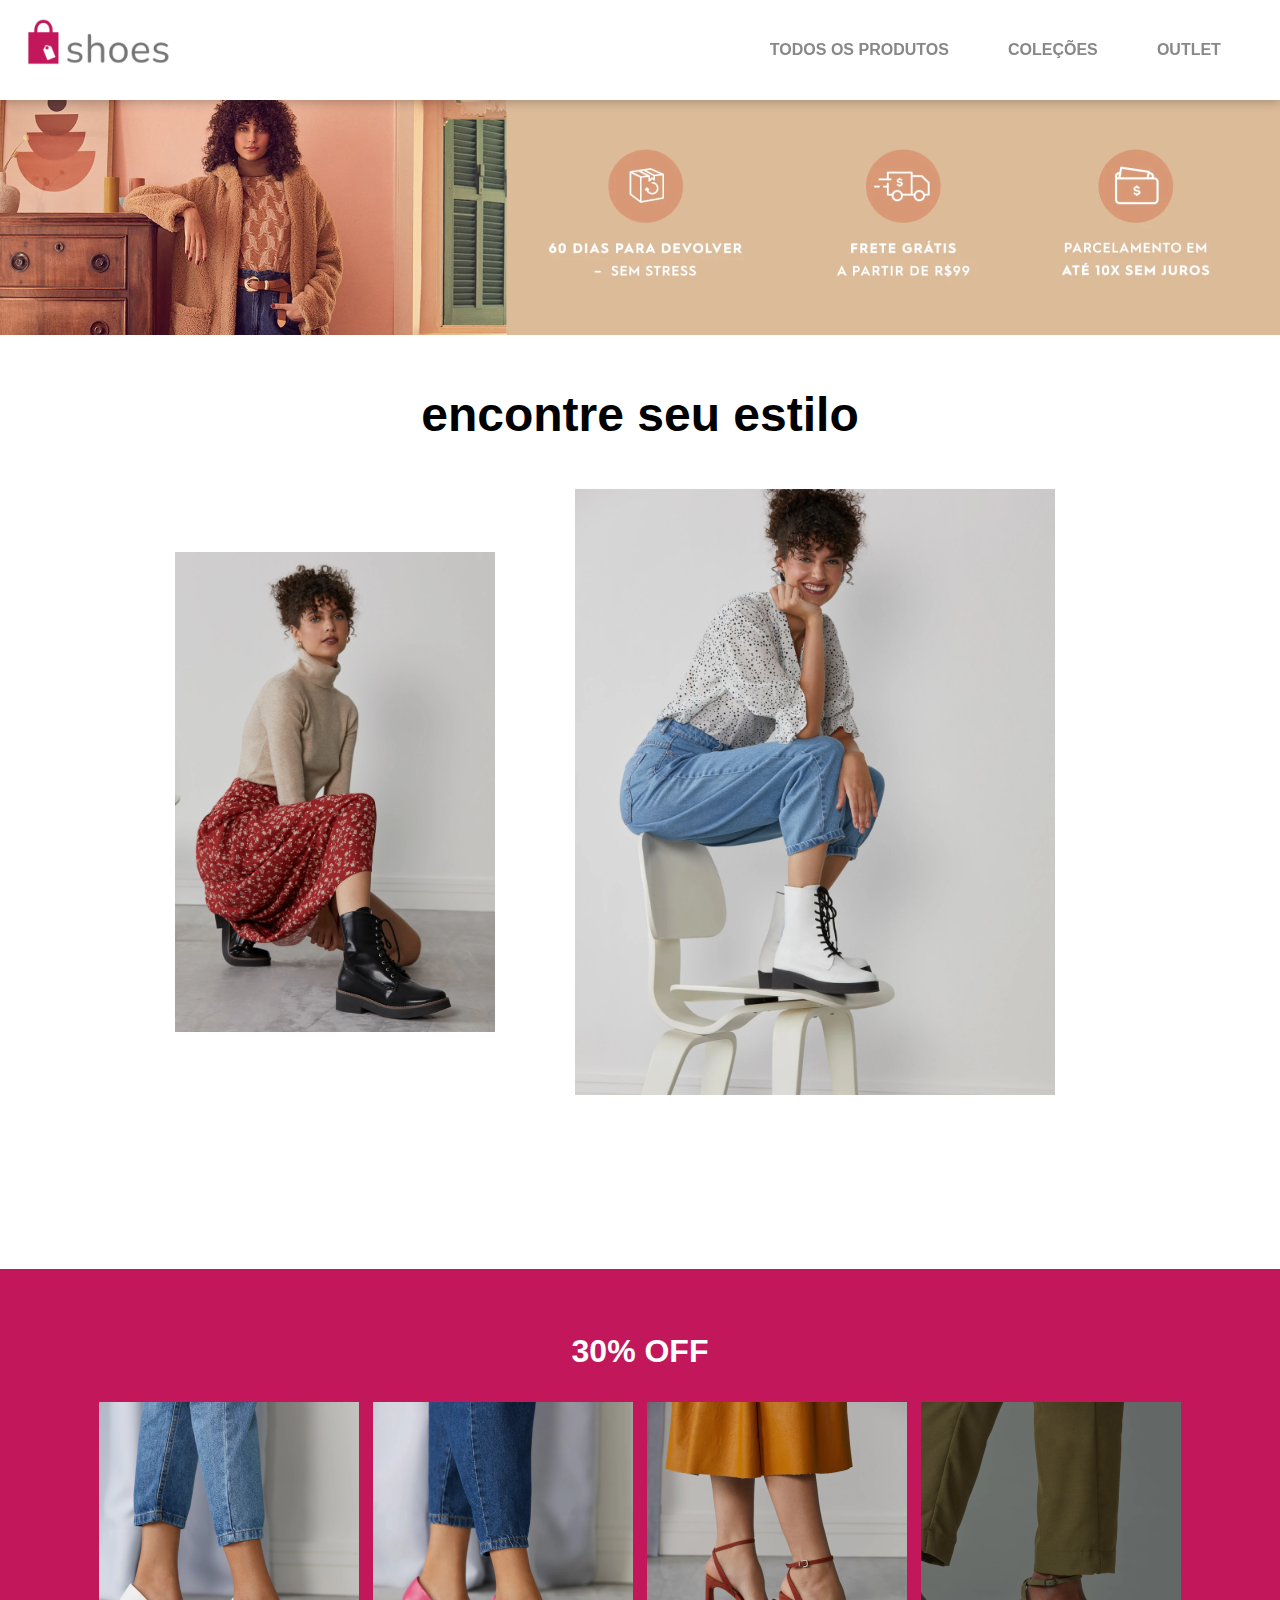
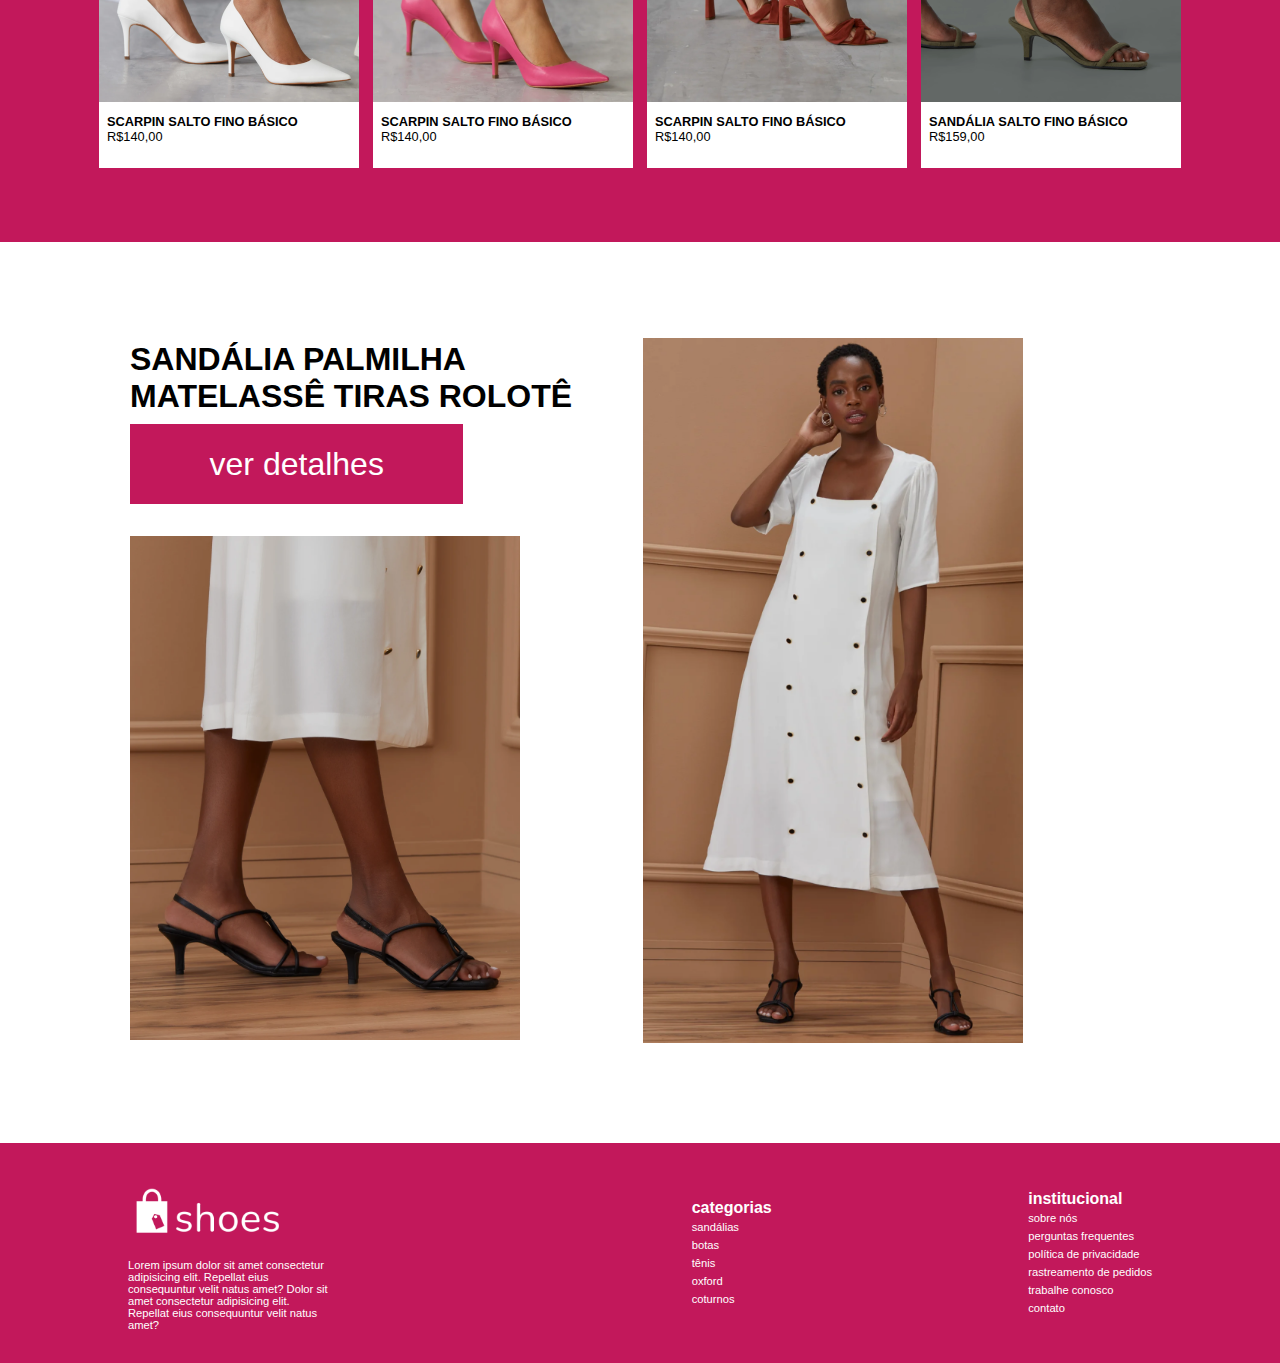
<file: assets/html/index.html>
<!DOCTYPE html>
<html lang="ept-br">
<head>
    <meta charset="UTF-8">
    <meta http-equiv="X-UA-Compatible" content="IE=edge">
    <meta name="viewport" content="width=device-width, initial-scale=1.0">
    <link rel="stylesheet" href="../css/styles.css">
    <title>Shoes Store</title>
</head>
<body>
    <header>
        <nav>
            <section class="header-logo">
               <a href="#"><img src="../img/logo-color.png" alt="logo shoes"></a> 
            </section>
    
            <section class="menu">
                <article class="opcao">
                    <a href="#">TODOS OS PRODUTOS</a>
                </article>
                
                <article class="opcao">
                    <a href="#">COLEÇÕES</a>
                </article>
    
                <article class="opcao">
                    <a href="#">OUTLET</a>
                </article>
            </section>
        </nav>
    </header>
    
    <main> 
        <section class="banner">
            <img src="../img/banner.png" alt="banner">
        </section>
        
        <section class="section2">
            <h1>
                encontre seu estilo
            </h1>
        </section>
        
        <section class="images">
            <article class="image">
                <img src="../img/photoshoot-1.png" alt="bota preta">
            </article>
    
            <article class="image">
                <img src="../img/photoshoot-2.png" alt="bota branca">
            </article>
        </section>
        
        <section class="rosa">
            <div class="container">
                <article class="desconto">
                    <h2>
                        30% OFF
                    </h2>
                </article>
        
                <article class="shoes">
                    <div class="shoe">
                        <img src="../img/shoes1.png" alt="salto branco">
                        <div class="shoe-name">
                            <div class="name">
                                <p>SCARPIN SALTO FINO BÁSICO</p>
                            </div>
                            <div class="price">
                                <p>R$140,00</p>
                            </div>
                        </div>
                    </div>
                    <div class="shoe">
                        <img src="../img/shoes2.png" alt="salto rosa">
                        <div class="shoe-name">
                            <div class="name">
                                <p>SCARPIN SALTO FINO BÁSICO</p>
                            </div>
                            <div class="price">
                                <p>R$140,00</p>
                            </div>
                        </div>
                    </div>
                    <div class="shoe">
                        <img src="../img/shoes3.png" alt="sandália marrom">
                        <div class="shoe-name">
                            <div class="name">
                                <p>SCARPIN SALTO FINO BÁSICO</p>
                            </div>
                            <div class="price">
                                <p>R$140,00</p>
                            </div>
                        </div>
                    </div>
                    <div class="shoe">
                        <img src="../img/shoes4.png" alt="sandália verde">
                        <div class="shoe-name">
                            <div class="name">
                                <p>SANDÁLIA SALTO FINO BÁSICO</p>
                            </div>
                            <div class="price">
                                <p>R$159,00</p>
                            </div>
                        </div>
                    </div>
                </article>
            </div>
        </section>
        
        <section class="section5">
            <article class="sec5-left">
                <article class="destaque">
                    <div class="destaque-name">
                        <p>SANDÁLIA PALMILHA</p>
                        <p>MATELASSÊ TIRAS ROLOTÊ</p>
                    </div>
                    <div class="button">
                        <a href="#">
                            <p>ver detalhes</p>
                        </a>
                    </div>
                </article>
    
                <article class="destaque-pic">
                    <img src="../img/photoshoot-3.png" alt="sandália preta">
                </article>
            </article>

            <article class="sec5-right">
                <img src="../img/photoshoot-4.png" alt="modelo sandália">
            </article>
        </section>
    </main>

    <footer>
        <section class="footer-logo">
            <img src="../img/logo-white.png" alt="logo shoes">
            <p>Lorem ipsum dolor sit amet consectetur adipisicing elit. Repellat eius consequuntur velit natus amet? Dolor sit amet consectetur adipisicing elit. Repellat eius consequuntur velit natus amet?</p>
        </section>
        
        <section class="categories">
            <h3>categorias</h3>
            <ul class="lista">
                <li><a href="#">sandálias</a></li>
                <li><a href="#">botas</a></li>
                <li><a href="#">tênis</a></li>
                <li><a href="#">oxford</a></li>
                <li><a href="#">coturnos</a></li>
            </ul>
        </section>

        <section class="institutional">
            <h3>institucional</h3>
            <ul class="lista">
                <li><a href="#">sobre nós</a></li>
                <li><a href="#">perguntas frequentes</a></li>
                <li><a href="#">política de privacidade</a></li>
                <li><a href="#">rastreamento de pedidos</a></li>
                <li><a href="../html/workWithUs.html">trabalhe conosco</a></li>
                <li><a href="#">contato</a></li>
            </ul>
        </section>
    </footer>
</body>
</html>
</file>
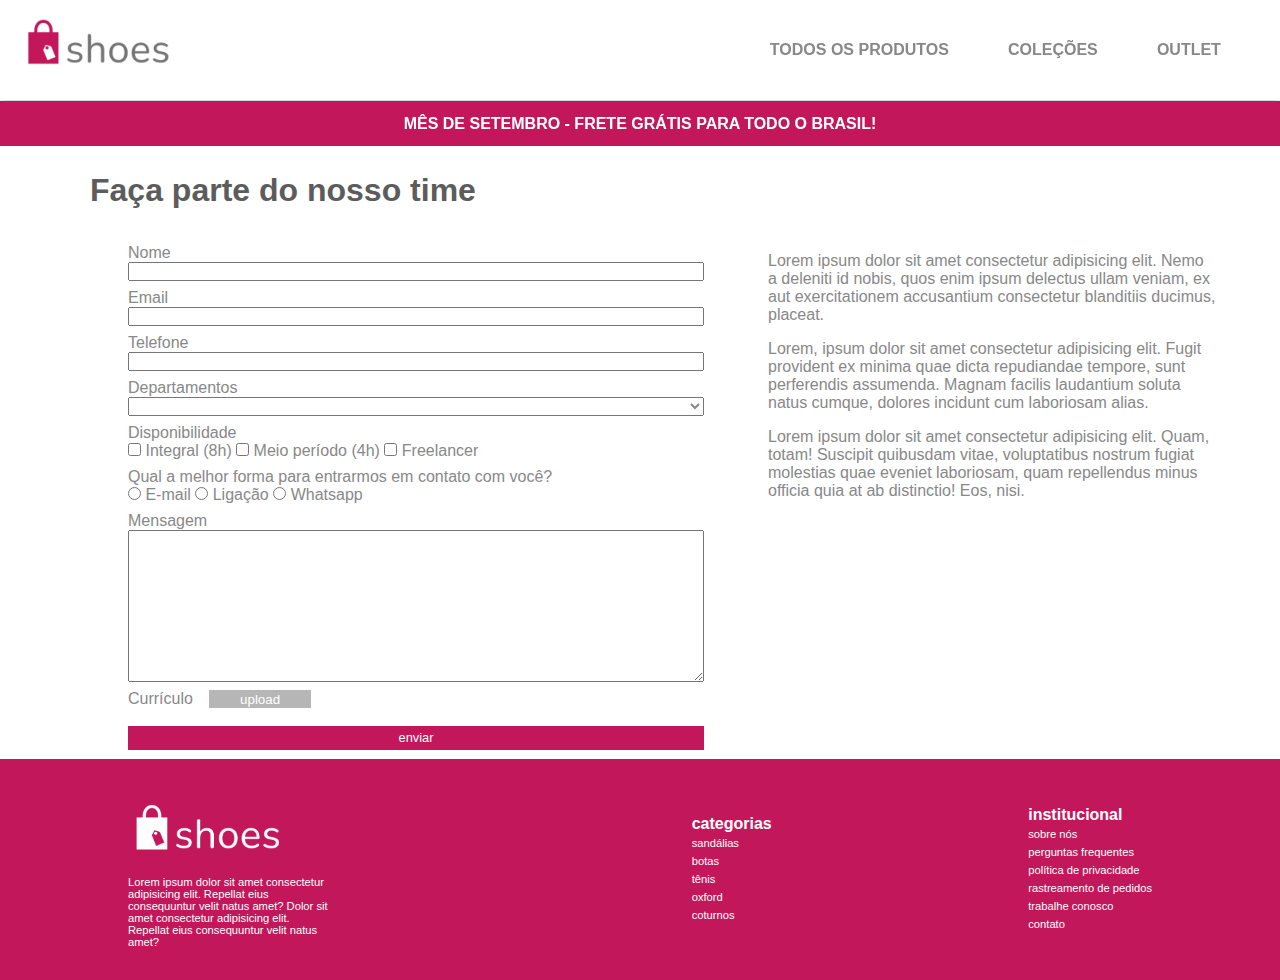
<file: assets/html/workWithUs.html>
<!DOCTYPE html>
<html lang="ept-br">
<head>
    <meta charset="UTF-8">
    <meta http-equiv="X-UA-Compatible" content="IE=edge">
    <meta name="viewport" content="width=device-width, initial-scale=1.0">
    <link rel="stylesheet" href="../css/stylesWork.css">
    <title>Shoes Store</title>
</head>
<body>
    <header>
        <nav>
            <section class="header-logo">
               <a href="#"><img src="../img/logo-color.png" alt="logo shoes"></a> 
            </section>
    
            <section class="menu">
                <article class="opcao">
                    <a href="#">TODOS OS PRODUTOS</a>
                </article>
                
                <article class="opcao">
                    <a href="#">COLEÇÕES</a>
                </article>
    
                <article class="opcao">
                    <a href="#">OUTLET</a>
                </article>
            </section>
        </nav>
    </header>

    <section id="faixa">
    </section>

    <section id="aviso">
        <p>MÊS DE SETEMBRO - FRETE GRÁTIS PARA TODO O BRASIL!</p>
    </section>

    <main>
        <h1>Faça parte do nosso time</h1>
        <div class="principal">
            <section class="left-side-team">
                <article>
                    <form action="./workWithUs.html" method="post">
                        <div class="input">
                            <label for="name">Nome</label>
                            <input type="text" id="name" name="name" class="caixa" required>
                        </div>
        
                        <div class="input">
                            <label for="email">Email</label>
                            <input type="email" id="email" name="email" class="caixa" required>
                        </div>
        
                        <div class="input">
                            <label for="tel">Telefone</label>
                            <input type="text" id="tel" name="tel" class="caixa" required>
                        </div>
        
                        <div class="input">
                            <label for="dept">Departamentos</label>
                            <select name="dept" id="dept" class="caixa" required>
                                <option selected disabled></option>
                                <option value="">Vendas</option>
                                <option value="">Administrativo</option>
                                <option value="">Design</option>
                                <option value="">Financeiro</option>
                                <option value="">Marketing</option>
                            </select>
                        </div>
                        
                        <div class="input-check">
                            <p>Disponibilidade</p>
                            <input type="checkbox" name="disp" id="integral" value="integral"><label for="disp"> Integral (8h)</label>
                            <input type="checkbox" name="disp" id="half" value="half"><label for="disp"> Meio período (4h)</label>
                            <input type="checkbox" name="disp" id="freelance" value="freelance"><label for="disp"> Freelancer</label>
                        </div>
                        
                        <div class="input-radio">
                            <p>Qual a melhor forma para entrarmos em contato com você?</p>
                            <input type="radio" name="contato" id="email" value="email"><label for="contato"> E-mail</label>
                            <input type="radio" name="contato" id="call" value="call"><label for="contato"> Ligação</label>
                            <input type="radio" name="contato" id="whatsapp" value="whatsapp"><label for="contato"> Whatsapp</label>
                        </div>

                        <div class="input">
                            <p>Mensagem</p>
                            <textarea name="mensagem" id="mensagem" cols="30" rows="10"></textarea>
                        </div>

                        <div class="input" id="resume">
                            <label>Currículo</label>
                            <button type="button" class="upload">upload</button>
                        </div>

                        <button type="submit" class="button">enviar</button>
                    </form>
                </article>
            </section>
            <section class="right-side-team">
                <p>Lorem ipsum dolor sit amet consectetur adipisicing elit. Nemo a deleniti id nobis, quos enim ipsum delectus ullam veniam, ex aut exercitationem accusantium consectetur blanditiis ducimus, placeat.</p>
    
                <p>Lorem, ipsum dolor sit amet consectetur adipisicing elit. Fugit provident ex minima quae dicta repudiandae tempore, sunt perferendis assumenda. Magnam facilis laudantium soluta natus cumque, dolores incidunt cum laboriosam alias.</p>
                
                <p>Lorem ipsum dolor sit amet consectetur adipisicing elit. Quam, totam! Suscipit quibusdam vitae, voluptatibus nostrum fugiat molestias quae eveniet laboriosam, quam repellendus minus officia quia at ab distinctio! Eos, nisi.</p>
            </section>
        </div>
    </main>

    <footer>
        <section class="footer-logo">
            <img src="../img/logo-white.png" alt="logo shoes">
            <p>Lorem ipsum dolor sit amet consectetur adipisicing elit. Repellat eius consequuntur velit natus amet? Dolor sit amet consectetur adipisicing elit. Repellat eius consequuntur velit natus amet?</p>
        </section>
        
        <section class="categories">
            <h3>categorias</h3>
            <ul class="lista">
                <li><a href="#">sandálias</a></li>
                <li><a href="#">botas</a></li>
                <li><a href="#">tênis</a></li>
                <li><a href="#">oxford</a></li>
                <li><a href="#">coturnos</a></li>
            </ul>
        </section>

        <section class="institutional">
            <h3>institucional</h3>
            <ul class="lista">
                <li><a href="#">sobre nós</a></li>
                <li><a href="#">perguntas frequentes</a></li>
                <li><a href="#">política de privacidade</a></li>
                <li><a href="#">rastreamento de pedidos</a></li>
                <li><a href="#">trabalhe conosco</a></li>
                <li><a href="#">contato</a></li>
            </ul>
        </section>
    </footer>
</body>
</html>
</file>
<file: assets/css/styles.css>
* {
    margin: 0;
    padding: 0;
    text-decoration: none;
    font-family: sans-serif;
    box-sizing: border-box;
    list-style: none;
}

header{
    background-color: white;
    box-shadow: 0px 2px 10px rgba(0, 0, 0, 0.25);
    position: sticky;
    top:0;
    z-index: 0;
}

nav {
    display: flex;
    justify-content: space-between;
    padding-left: 15px;
    height: 100px;
}

.header-logo {
    display: flex;
    align-items: center;
}

.header-logo img {
    width: 80%;
}

.menu {
    display: flex;
    align-items: center;
    justify-content: space-evenly;
    width: 45%;
}

.menu .opcao a {
    color: #888888;
    font-weight: 600;
}

.banner img {
    width: 100%;
}

.section2 {
    display: flex;
    align-items: center;
    justify-content: center;
    height: 150px;
}

.section2 h1 {
    font-size: 3rem;
    font-weight: 900;
}

.images {
    display: flex;
    align-items: center;
    padding-left: 70px;
    justify-content:center;
}

.image img {
    width: 80%;
}

.rosa {
    margin-top: 170px;
    padding: 4rem;
    background-color: #C2185B;
}

.container {
    display: flex;
    flex-direction: column;
    align-items: center;
}

.desconto {
    margin-bottom:2rem;

}

.rosa .desconto h2 {
    color: white;
    font-size: 2rem;

}

.shoes {
    display: flex;
    justify-content: space-around;
    margin-bottom: 10px;
}

.shoe {
    background-color: white;
    margin: 0 7px;
}

.shoe img {
    width: 100%;
}

.shoe-name{
    background-color: white;
    padding: 0.5rem;
}

.name {
    font-size: 0.8rem;
    font-weight: bold;
}

.price {
    font-size: 0.8rem;
    margin-bottom: 1rem;;
}

.section5 {
    display: flex;
    justify-content: center;
    align-items: center;
    margin: 6rem;
}

.destaque {
    display: flex;
    flex-direction: column;
    justify-content: space-between;
}

.destaque-pic {
    margin-top: 2rem;
    width: 95%;
}


.destaque-name p {
    font-size: 2rem;
    font-weight: bold;
}

.button {
    display: flex;
    align-items: center;
    justify-content: center;
    margin-top: 0.6rem;
    background-color: #C2185B;
    width: 65%;
    height: 5rem;
    font-size: 2rem;
}

.button a p {
    color: white;
}

.sec5-left img {
    width: 80%;
}

.sec5-right img {
    width: 75%;
}

.sec-right {
    margin: 20px 0;
}

footer {
    display: flex;
    justify-content: space-between;
    align-items: center;
    padding: 2rem 8rem;
    background-color:#C2185B;
    color: white;
}

footer a {
    color: white;
    margin: 4px 0;
    font-size: 0.7rem;
}

.footer-logo {
    display: flex;
    flex-direction: column;
    width: 30%;
    font-size: 0.7rem;
}

.footer-logo img {
    width: 10rem;
}

.footer-logo p {
    width: 65%;
}

footer h3 {
    font-size: 1rem;;
    font-weight: 700;
}

/*MEDIA QUERIES*/
@media (max-width:480px) {
    .header-logo img {
        width: 50%;
    }

    nav {
        height: 14vw;
    }

    .menu {
        width: 100%;
    }

    .menu .opcao a {
        font-size: 0.43rem;;
    }

    .section2 {
        height: 20vw;
    }

    .section2 h1 {
        font-size: 1.1rem;
    }

    .rosa {
        margin-top: 2vh;
        padding: 2vh;
    }

    .rosa .desconto h2 {
        font-size: 1.1rem;
    
    }

    .name {
        font-size: 0.5rem;
    }
    
    .price {
        font-size: 0.6rem;
    }

    .section5 {
        display: flex;
        justify-content: center;
        align-items: center;
        margin: 2vh;
    }

    .destaque-name p {
        font-size: 1rem;
    }

    .button {
        width: 65%;
        height: 3rem;
        font-size: 0.8rem;
    }

    .sec5-right img {
        width: 105%;
    }

    footer {
        padding: 1vh 1.5vw;
    }

    footer a {
        font-size: 0.5rem;
    }

    .footer-logo img {
        width: 25vw;
    }

    .footer-logo p {
     display: none;
    }

    footer h3 {
        font-size: 0.9rem;;
        font-weight: 700;
    }
}

@media (min-width:481px) and (max-width:768px) {
    .header-logo img {
        width: 20vw;
        max-width: 100px;
    }

    nav {
        height: 12vw;
        max-height: 80px;
    }

    .menu {
        width: 60vw;
    }

    .menu .opcao a {
        font-size: 0.7rem;;
    }

    .section2 {
        height: 20vw;
    }

    .section2 h1 {
        font-size: 1.8rem;
    }

    .rosa {
        margin: 4vw 0;
        padding: 5vw;
    }

    .rosa .desconto h2 {
        font-size: 1.8rem;
    }

    .name {
        font-size: 0.7rem;
    }
    
    .price {
        font-size: 0.7rem;
    }

    .section5 {
        margin: 2vh;
    }

    .destaque-name p {
        font-size: 2.5vw;
    }

    .button {
        width: 65%;
        height: 6vw;
        font-size: 3vw;
    }

    .sec5-right img {
        width: 105%;
    }

    footer {
        padding: 5vw;
    }

    footer a {
        font-size: 0.65rem;
    }

    .footer-logo img {
        width: 15vw;
    }

    .footer-logo p {
        display: none;
    }

    footer h3 {
        font-size: 1rem;rem;;
        font-weight: 700;
    }
}

@media (min-width:769px) and (max-width:1279px) {
    .header-logo img {
        width: 15vw;
        max-width: 200px;
    }

    nav {
        height: 10vw;
        max-height: 100px;
    }

    .menu {
        width: 60vw;
    }

    .menu .opcao a {
        font-size: 0.9rem;;
    }

    .section2 {
        height: 17vw;
        max-height: 150px;
    }

    .rosa {
        margin: 4vw 0;
        padding: 5vw;
    }
    
    .destaque-name p {
        font-size: 2.5vw;
    }

    .button {
        width: 65%;
        height: 6vw;
        font-size: 3vw;
    }

    footer {
        padding: 5vw;
    }

    .footer-logo img {
        width: 15vw;
    }

    .footer-logo p {
        display: none;
    }

}
</file>
<file: assets/css/stylesWork.css>
* {
    margin: 0;
    padding: 0;
    text-decoration: none;
    font-family: sans-serif;
    box-sizing: border-box;
    list-style: none;
    color: #888888;
}

body {
    display: flex;
    flex-direction: column;
    justify-content: space-between;
    height: 100vh;
}

/******HEADER******/
header{
    background-color: white;
    box-shadow: 0px 2px 10px rgba(0, 0, 0, 0.25);
    position: sticky;
    top:0;
}

nav {
    display: flex;
    justify-content: space-between;
    padding-left: 15px;
    height: 100px;
}

.header-logo {
    display: flex;
    align-items: center;
}

.header-logo img {
    width: 80%;
}

.menu {
    display: flex;
    align-items: center;
    justify-content: space-evenly;
    width: 45%;
}

.menu .opcao a {
    color: #888888;
    font-weight: 600;
}

/******FAIXA PROMOÇÃO******/
#faixa {
    min-height: 5vh;
    width: 100%;
    background-color:#C2185B;
    position: fixed;
    top: 101px;
}

#aviso {
    position: fixed;
    width: 100%;
    min-height: 5vh;
    top: 101px;
    z-index: 10;
    display: flex;
    justify-content: center;
    align-items: center;
}

#aviso p {
    color: white;
    font-weight:bold
}

/******MAIN******/
main {
    padding-top: 5vh;
}

.principal {
    display: flex;
    justify-content: space-between;
}

main h1 {
    color:#5c5c5c;
    margin: 3vh 10vh;
}

.left-side-team {
    display: flex;
    flex-direction: column;
    margin-left: 10vw;
}

.left-side-team .input {
    display: flex;
    flex-direction: column;
    width: 50vw;
    margin: 0.5rem 0;
}

.left-side-team .input-check,.left-side-team .input-radio {
    width: 50vw;
    margin: 0.5rem 0;
}

#integral:hover, #half:hover, #freelance:hover, #email:hover, #call:hover, #whatsapp:hover {
    cursor: pointer;
}

.left-side-team .caixa {
    width: 45vw;
}

.input textarea {
    width: 45vw;
}


.left-side-team #resume {
    flex-direction: row;
    width: 45vw;
}


.upload {
    border: none;
    width: 8vw;
    height: 2vh;
    background-color: #b6b6b6;
    color: white;
    margin-left: 1rem;
}

.upload:hover {
    cursor: pointer;
}

.button {
    margin: 0.6rem 0;
    background-color: #C2185B;
    font-size: 0.8rem;
    border: none;
    color: white;
    height: 1.5rem;
    width: 45vw;
    transition: all 300ms;
}

.button:hover {
    background-color: white;
    box-shadow: 0px 2px 10px rgba(0, 0, 0, 0.25);
    color: #C2185B;
    font-weight: bold;
    cursor: pointer;
}

.right-side-team {
    margin-right: 5vw;
}

.right-side-team p {
    margin: 1rem 0;
}


/******FOOTER******/
footer {
    display: flex;
    justify-content: space-between;
    align-items: center;
    padding: 2rem 8rem;
    background-color:#C2185B;
    color: white;
    height: auto;
    justify-self: flex-end;
}

footer a {
    color: white;
    margin: 4px 0;
    font-size: 0.7rem;
}

.footer-logo {
    display: flex;
    flex-direction: column;
    width: 30%;
    font-size: 0.7rem;
}

.footer-logo img {
    width: 10rem;
}

.footer-logo p {
    color: white;
    font-weight:lighter;
    width: 65%;
}

footer h3 {
    color: white;
    font-size: 1rem;;
    font-weight: 700;
}

/*MEDIA QUERIES*/
/*@media (max-width:480px) {
    .header-logo img {
        width: 50%;
    }

    nav {
        height: 14vw;
    }

    .menu {
        width: 100%;
    }

    .menu .opcao a {
        font-size: 0.43rem;;
    }

    .button {
        width: 65%;
        height: 3rem;
        font-size: 0.8rem;
    }

    footer {
        padding: 1vh 1.5vw;
    }

    footer a {
        font-size: 0.5rem;
    }

    .footer-logo img {
        width: 25vw;
    }

    .footer-logo p {
     display: none;
    }

    footer h3 {
        font-size: 0.9rem;;
        font-weight: 700;
    }
}

@media (min-width:481px) and (max-width:768px) {
    .header-logo img {
        width: 20vw;
        max-width: 100px;
    }

    nav {
        height: 12vw;
        max-height: 80px;
    }

    .menu {
        width: 60vw;
    }

    .menu .opcao a {
        font-size: 0.7rem;;
    }

    .button {
        width: 65%;
        height: 6vw;
        font-size: 3vw;
    }

    footer {
        padding: 5vw;
    }

    footer a {
        font-size: 0.65rem;
    }

    .footer-logo img {
        width: 15vw;
    }

    .footer-logo p {
        display: none;
    }

    footer h3 {
        font-size: 1rem;rem;;
        font-weight: 700;
    }
}

@media (min-width:769px) and (max-width:1279px) {
    .header-logo img {
        width: 15vw;
        max-width: 200px;
    }

    nav {
        height: 10vw;
        max-height: 100px;
    }

    .menu {
        width: 60vw;
    }

    .menu .opcao a {
        font-size: 0.9rem;;
    }

    .button {
        width: 65%;
        height: 6vw;
        font-size: 3vw;
    }

    footer {
        padding: 5vw;
    }

    .footer-logo img {
        width: 15vw;
    }

    .footer-logo p {
        display: none;
    }

}
</file>
